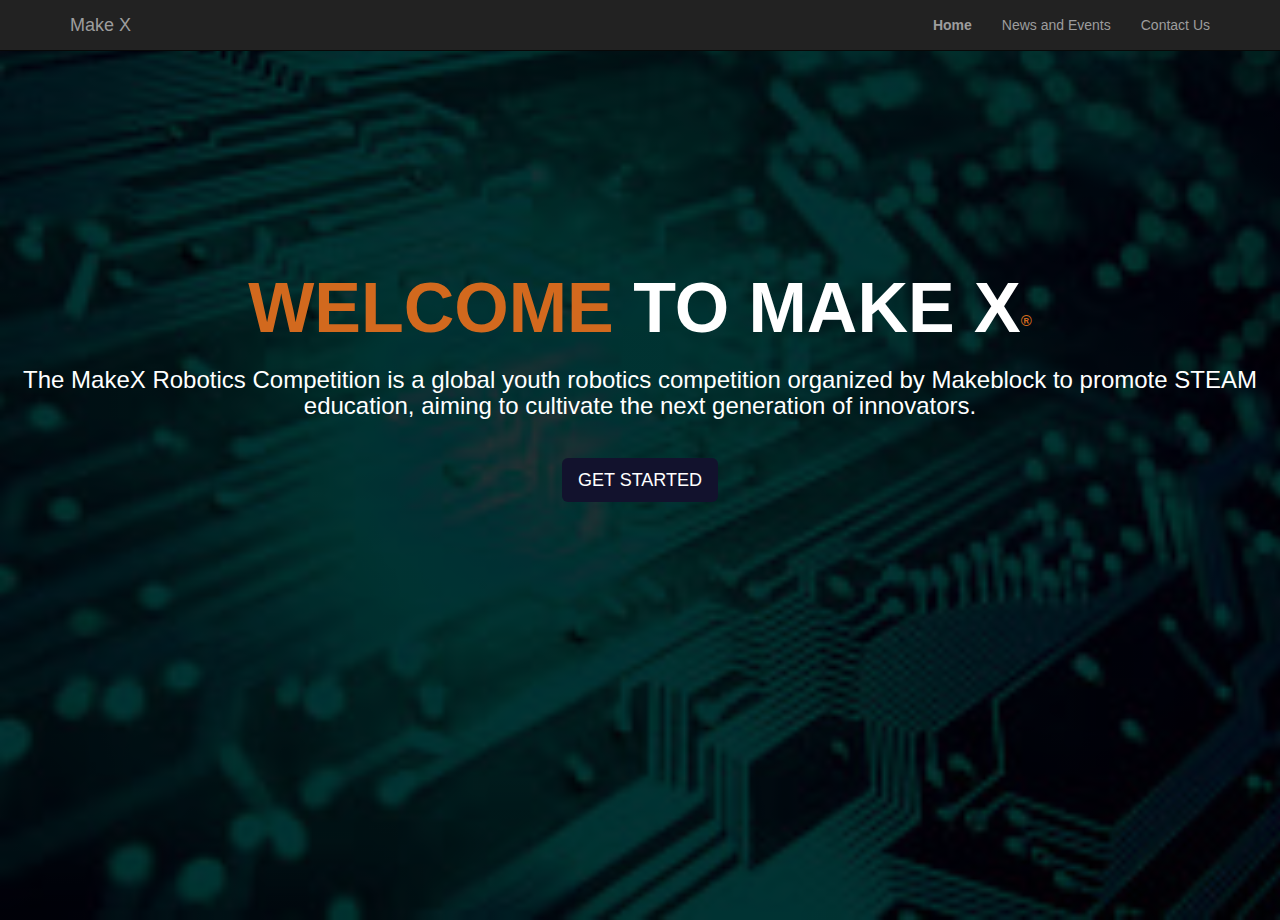
<file: index.html>
<!DOCTYPE html>
<html>
  <head>
    <meta charset="utf-8" />
    <link rel="stylesheet" type="text/css" href="css/bootstrap.min.css" />
    <link rel="stylesheet" type="text/css" href="css/styles.css" />
    <title>Project</title>
  </head>
  <body>
    <!------creating navbar-->
    <div class="navbar navbar-fixed-top navbar-inverse" role="navigation">
      <!------ navbar container-->
      <div class="container">
        <div class="navbar-header">
          <button
            class="navbar-toggle"
            data-toggle="collapse"
            data-target=".navbar-collapse"
          >
            <span class="icon-bar"></span>
            <span class="icon-bar"></span>
            <span class="icon-bar"></span>
          </button>
          <a class="navbar-brand">Make X</a>
        </div>
        <div class="navbar-collapse collapse">
          <ul class="nav navbar-nav navbar-right">
            <li>
              <a href="./index.html"><b>Home</b></a>
            </li>
            <li><a href="./news.html">News and Events </a></li>
            <li><a href="./contact.html">Contact Us</a></li>
          </ul>
        </div>
      </div>
    </div>
    <!------Header Home-->
    <div class="header" style="margin-top: 20px">
      <div class="row">
        <section class="col-lg-12 col-md-12">
          <h1>
            <strong>Welcome</strong> to Make X<span><sub>&reg;</sub></span>
          </h1>
          <!-------Description---------->
          <h3>
            The MakeX Robotics Competition is a global youth robotics
            competition organized by Makeblock to promote STEAM education,
            aiming to cultivate the next generation of innovators.
          </h3>
        </section>
        <section class="flex-container">
          <button class="flex btn btn-lg">Get Started</button>
        </section>
      </div>
    </div>

    <script type="text/javascript" src="js/jquery.js"></script>
    <script type="text/javascript" src="js/bootstrap.min.js"></script>
  </body>
</html>
</file>
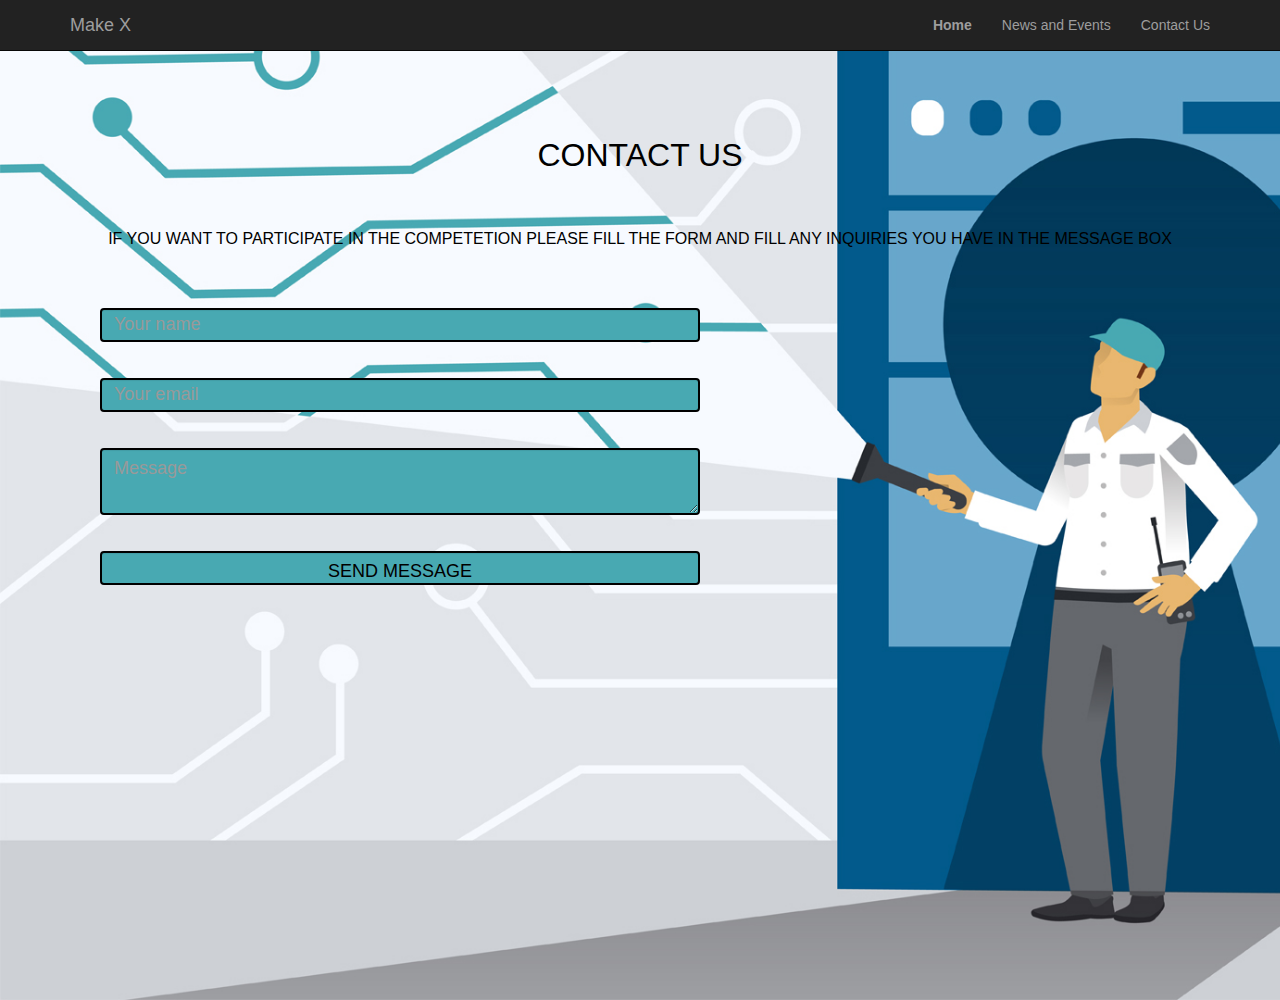
<file: contact.html>
<html>
  <head>
    <meta charset="utf-8" />
    <link rel="stylesheet" type="text/css" href="css/bootstrap.min.css" />
    <link rel="stylesheet" type="text/css" href="css/style1.css" />
    <title>Contact Us</title>
  </head>
  <body>
    <!------creating navbar-->
    <div class="navbar navbar-fixed-top navbar-inverse" role="navigation">
      <!------ navbar container-->
      <div class="container">
        <div class="navbar-header">
          <button
            class="navbar-toggle"
            data-toggle="collapse"
            data-target=".navbar-collapse"
          >
            <span class="icon-bar"></span>
            <span class="icon-bar"></span>
            <span class="icon-bar"></span>
          </button>
          <a class="navbar-brand">Make X</a>
        </div>
        <div class="navbar-collapse collapse">
          <ul class="nav navbar-nav navbar-right">
            <li>
              <a href="./index.html"><b>Home</b></a>
            </li>
            <li><a href="./news.html">News and Events </a></li>
            <li><a href="./contact.html">Contact Us</a></li>
          </ul>
        </div>
      </div>
    </div>
     <div class="image-contact">
    <div class="contact-title">
      <h1>Contact us</h1>
      <br><br>
      <h2>
        If you want to participate in the competetion please fill the form and
        fill any inquiries you have in the message box
      </h2>
    </div>
    <div>
    <div class="contact-form">
      <form id="contact-form" method="post" action="cont.php">
        <input
          name="name"
          type="text"
          class="form-control"
          placeholder="Your name"
          required
        />
        <br />
        <input
          name="email"
          type="email"
          class="form-control"
          placeholder="Your email"
          required
        /><br />

        <textarea
          name="message"
          class="form-control"
          placeholder="Message"
          row="4"
        ></textarea
        ><br />

        <input type="submit" class="form-control submit" value="SEND MESSAGE" />
      </form>
    </div>
     </div>

  </body>

</html>
</file>
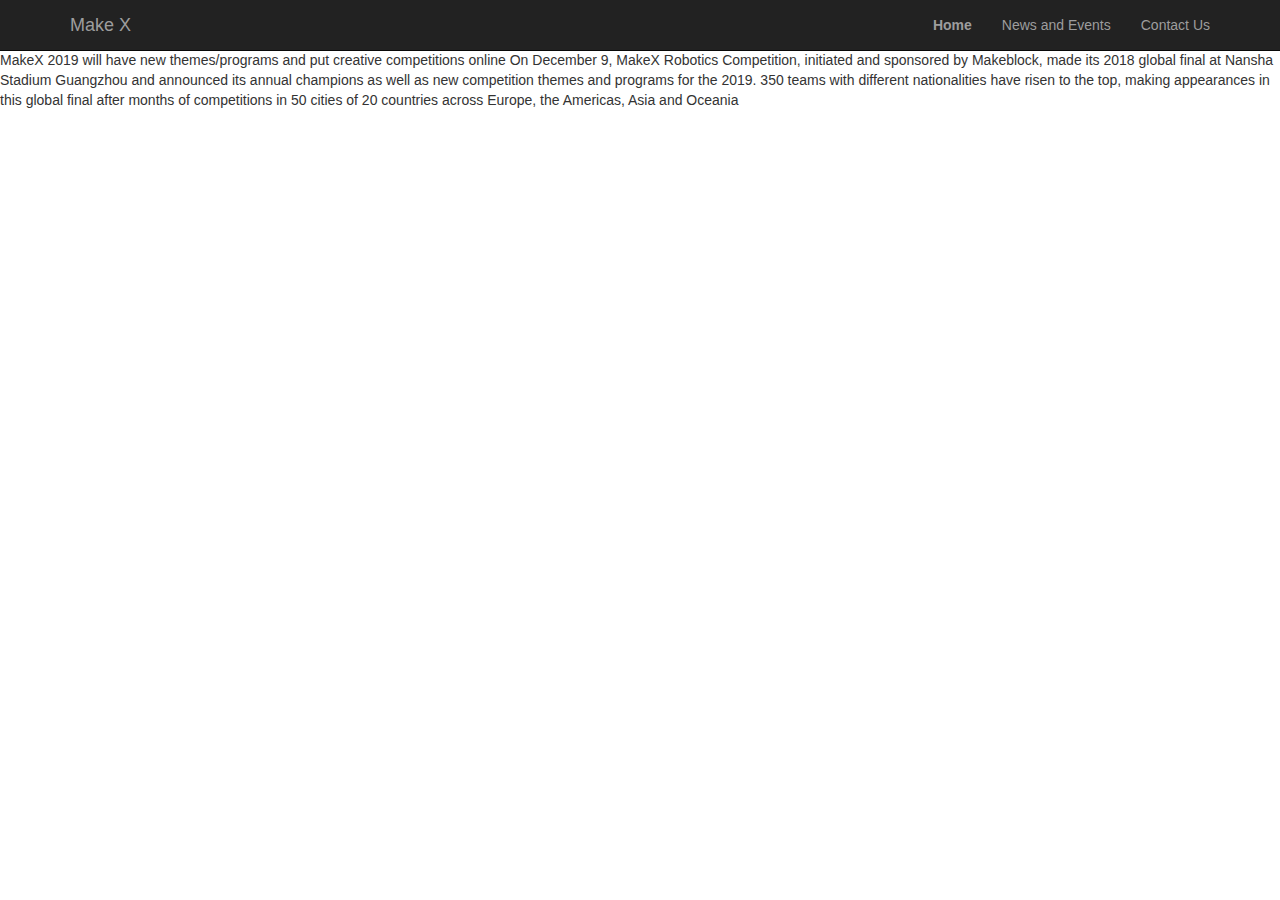
<file: news.html>
<html>
  <head>
    <meta charset="utf-8" />
    <link rel="stylesheet" type="text/css" href="css/bootstrap.min.css" />
    <link rel="stylesheet" type="text/css" href="css/styles.css" />
    <title>News and Events</title>
  </head>
  <body>
    <!------creating navbar-->
    <div class="navbar navbar-fixed-top navbar-inverse" role="navigation">
      <!------ navbar container-->
      <div class="container">
        <div class="navbar-header">
          <button
            class="navbar-toggle"
            data-toggle="collapse"
            data-target=".navbar-collapse"
          >
            <span class="icon-bar"></span>
            <span class="icon-bar"></span>
            <span class="icon-bar"></span>
          </button>
          <a class="navbar-brand">Make X</a>
        </div>
        <div class="navbar-collapse collapse">
          <ul class="nav navbar-nav navbar-right">
            <li>
              <a href="./index.html"><b>Home</b></a>
            </li>
            <li><a href="./news.html">News and Events </a></li>
            <li><a href="./contact.html">Contact Us</a></li>
          </ul>
        </div>
      </div>
    </div>

    <p>
      MakeX 2019 will have new themes/programs and put creative competitions
      online On December 9, MakeX Robotics Competition, initiated and sponsored
      by Makeblock, made its 2018 global final at Nansha Stadium Guangzhou and
      announced its annual champions as well as new competition themes and
      programs for the 2019. 350 teams with different nationalities have risen
      to the top, making appearances in this global final after months of
      competitions in 50 cities of 20 countries across Europe, the Americas,
      Asia and Oceania
    </p>
  </body>
</html>
</file>
<file: css/styles.css>
/*Navbar Style*/

.navbar a:hover {
  border-bottom: solid 3px chocolate;
}
/*Default Styles*/
h1 {
  font-family: "PT Sans Narrow", Arial, sans-serif;
  text-transform: uppercase;
  font-weight: 700;
}
body {
  overflow-x: hidden;
  overflow-x: hidden;
}
.btn {
  transition: all 300ms ease-in-out;
  font-weight: 500 !important;
  text-transform: uppercase;
}
.btn :hover {
  background-color: #ededed !important;
  color: #3c3c3c;
  border: 1px solid #fff !important;
}

p{
  position: center;
  margin-top: 50px;
}

/*Header Style----------*/
.header {
  background-image: linear-gradient(rgba(0, 0, 0, 0.8), rgba(0, 0, 0, 0.8)),
    url(../images/pic.jpeg);
  background-size: cover;
  background-position: center;
  height: 100vh;
}
.header h1 {
  color: #fff;
  text-align: center;
  font-size: 70px;
  margin-top: 250px;
}
.header h3 {
  text-align: center;
  color: #fff;
}

.header span {
  font-size: 20px;
  position: relative;
  top: -10px;
  color: chocolate;
}

.header strong {
  color: chocolate;
}

.flex-container {
  display: flex !important;
  border: 1px solid transparent !important;
  height: 100px;
  justify-content: center;
}

.flex {
  text-align: center;
  align-self: center;
  color: #fff;
  border-radius: 2;
  border: 0;
  background-color: #12122d;
}
</file>
<file: css/style1.css>
body {
  margin: 0;
  padding: 0;
  text-align: center;
  background: linear-gradient(rgba(0, 0, 50, 0.5), rgba(0, 0, 50, 0.5));
  
  background-position: center;
  font-family: sans-serif;
}
.contact-title {
  margin-top: 100px;
  color: #fff;
  text-transform: uppercase;
  transition: all 4s ease-in-out;
}

.contact-title h1 {
  font-size: 32px;
  line-height: 10px;
  color: black;
  
}

.contact-title h2 {
  font-size: 16px;
  color: black;
}

form {
  margin-top: 50px;
  transition: all 4s ease-in-out;
  
}

.form-control {
  width: 600px;
  background: transparent;
  border: none;
  outline: none;
  border-bottom: 1px solid gray;
  color:black;
  font-size: 18px;
  margin-bottom: 16px;
  background-color:#48a9b2;
  border: 2px solid black;

}

input {
  height: 45px;
}

form.submit {
  background: #ff5722;
  border-color: transparent;
  color: #fff;
  font-size: 20px;
  font-weight: bold;
  letter-spacing: 2px;
  height: 50px;
  margin-top: 20px;
}

form .submit:hover {
  background-color: #f44336;
  cursor: pointer;
}

.contact-form{
   position: absolute;
   left: 100px;

}

.image-contact{
  background-image:url(../images/help.jpg);
  background-size: cover;
  background-repeat: no-repeat;
  height: 1000px;
  padding-top: 50px;


}
</file>
